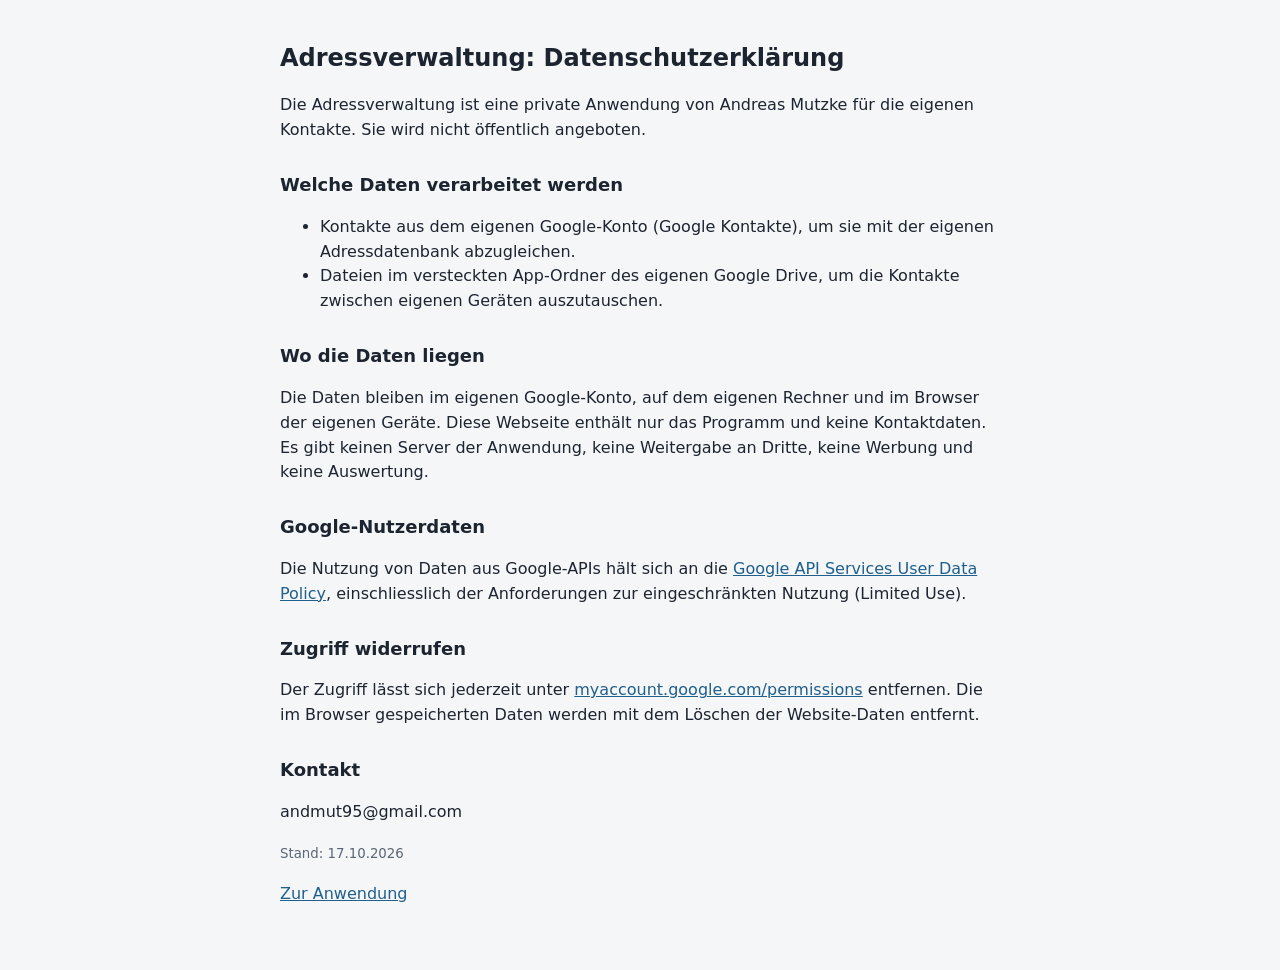
<file: datenschutz.html>
<!doctype html>
<html lang="de-CH">
<head>
  <meta charset="utf-8">
  <meta name="viewport" content="width=device-width, initial-scale=1">
  <title>Adressverwaltung: Datenschutz</title>
  <link rel="icon" href="icon.svg" type="image/svg+xml">
  <style>
    :root { --hg: #f5f6f8; --text: #1c2430; --leise: #5b6676; --akzent: #1f5f8b; color-scheme: light; }
    @media (prefers-color-scheme: dark) {
      :root:not([data-theme="light"]) { --hg: #12161c; --text: #e6eaf0; --leise: #9aa5b4; --akzent: #5aa6d6; color-scheme: dark; }
    }
    :root[data-theme="dark"] { --hg: #12161c; --text: #e6eaf0; --leise: #9aa5b4; --akzent: #5aa6d6; color-scheme: dark; }
    body { margin: 0; background: var(--hg); color: var(--text); font: 16px/1.55 system-ui, "Segoe UI", Roboto, sans-serif; }
    main { max-width: 720px; margin: 0 auto; padding: 24px 16px 48px; }
    h1 { font-size: 24px; } h2 { font-size: 18px; margin-top: 28px; }
    p, li { color: var(--text); } small { color: var(--leise); } a { color: var(--akzent); }
  </style>
</head>
<body>
<main>
  <h1>Adressverwaltung: Datenschutzerklärung</h1>
  <p>Die Adressverwaltung ist eine private Anwendung von Andreas Mutzke für die eigenen Kontakte.
    Sie wird nicht öffentlich angeboten.</p>

  <h2>Welche Daten verarbeitet werden</h2>
  <ul>
    <li>Kontakte aus dem eigenen Google-Konto (Google Kontakte), um sie mit der eigenen Adressdatenbank abzugleichen.</li>
    <li>Dateien im versteckten App-Ordner des eigenen Google Drive, um die Kontakte zwischen eigenen Geräten auszutauschen.</li>
  </ul>

  <h2>Wo die Daten liegen</h2>
  <p>Die Daten bleiben im eigenen Google-Konto, auf dem eigenen Rechner und im Browser der eigenen Geräte.
    Diese Webseite enthält nur das Programm und keine Kontaktdaten. Es gibt keinen Server der Anwendung,
    keine Weitergabe an Dritte, keine Werbung und keine Auswertung.</p>

  <h2>Google-Nutzerdaten</h2>
  <p>Die Nutzung von Daten aus Google-APIs hält sich an die
    <a href="https://developers.google.com/terms/api-services-user-data-policy">Google API Services User Data Policy</a>,
    einschliesslich der Anforderungen zur eingeschränkten Nutzung (Limited Use).</p>

  <h2>Zugriff widerrufen</h2>
  <p>Der Zugriff lässt sich jederzeit unter
    <a href="https://myaccount.google.com/permissions">myaccount.google.com/permissions</a> entfernen.
    Die im Browser gespeicherten Daten werden mit dem Löschen der Website-Daten entfernt.</p>

  <h2>Kontakt</h2>
  <p>andmut95@gmail.com</p>
  <p><small>Stand: 17.10.2026</small></p>
  <p><a href="./">Zur Anwendung</a></p>
</main>
</body>
</html>
</file>
